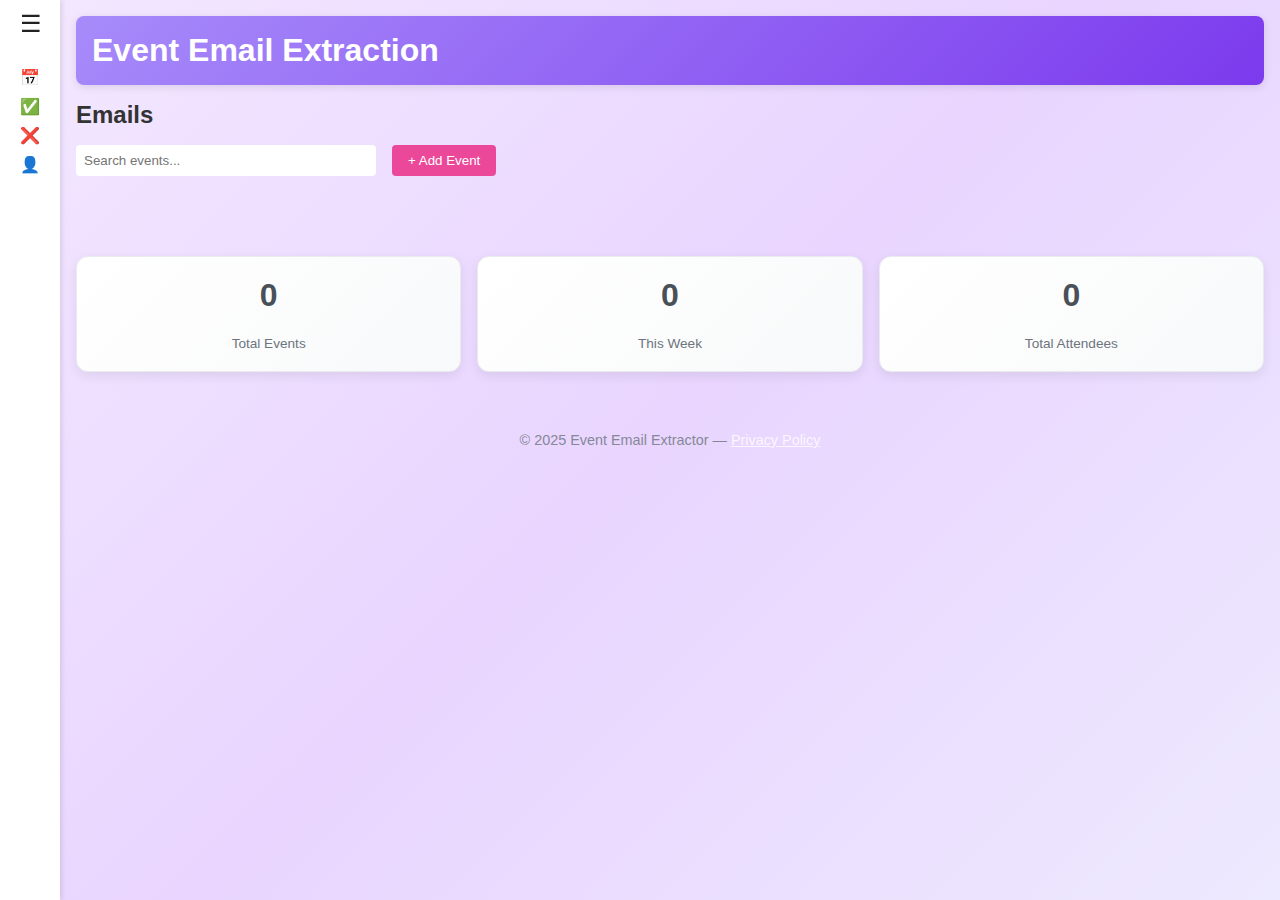
<file: index.html>
<!DOCTYPE html>
<html lang="en">
<head>
  <meta charset="UTF-8" />
  <meta name="viewport" content="width=device-width, initial-scale=1.0" />
  <title>Event Dashboard</title>
  <link href="Proemail.css" rel="stylesheet">
</head>
<body>
  <div class="overlay" id="overlay" onclick="toggleSidebar()"></div>
  <div class="sidebar" id="sidebar">
    <div>
      <button class="menu-btn" onclick="toggleSidebar()">☰</button>
    </div>
    <div class="menu">
      <div class="menu-item">📅 <span>Upcoming (<span id="upcoming-count">0</span>)</span></div>
      <div class="menu-item">✅ <span>Attended (<span id="attended-count">0</span>)</span></div>
      <div class="menu-item">❌ <span>Missed (<span id="missed-count">0</span>)</span></div>
      <div class="menu-item login-sign-up" id="login-button">
        👤 <span>Login with Google</span>
      </div>
    </div>
  </div>

  <div class="content" id="mainContent">
    <div class="topbar">
      <h1>Event Email Extraction</h1>
    </div>

    <!-- Email List Section -->
    <div id="email-section" style="margin-bottom: 1rem;">
      <h2>Emails</h2>
      <div id="email-list" style="max-height: 200px; overflow-y: auto; margin-bottom: 1rem;"></div>
      <div id="email-loading" style="display: none;">Loading emails...</div>
      <div id="email-error" style="color: red; display: none;"></div>
    </div>

    <!-- Search and Add Event -->
    <div style="display: flex; flex-wrap: wrap; gap: 1rem; margin-bottom: 1rem;">
      <input type="text" id="search-events" placeholder="Search events..." style="padding: 0.5rem; border-radius: 4px; border: none; flex-grow: 1; max-width: 300px;">
      <button id="add-event-btn" style="padding: 0.5rem 1rem; background-color: #ec4899; border: none; border-radius: 4px; color: white;" disabled>+ Add Event</button>
    </div>

    <!-- Events Section -->
    <div class="events" id="events-list">
      <div id="events-loading" style="display: none;">Loading events...</div>
      <div id="events-error" style="color: red; display: none;"></div>
    </div>

    <!-- Summary Section -->
    <div class="summary">
      <div class="card"><span id="total-events">0</span><br><small>Total Events</small></div>
      <div class="card"><span id="this-week-events">0</span><br><small>This Week</small></div>
      <div class="card"><span id="total-attendees">0</span><br><small>Total Attendees</small></div>
    </div>

    <footer>
      © 2025 Event Email Extractor — <a href="privacy_updated.html" style="color: white; text-decoration: underline;">Privacy Policy</a>
    </footer>
  </div>

  <script src="https://apis.google.com/js/platform.js" async defer></script>
  <script src="Proemail.js"></script>
</body>
</html>
</file>
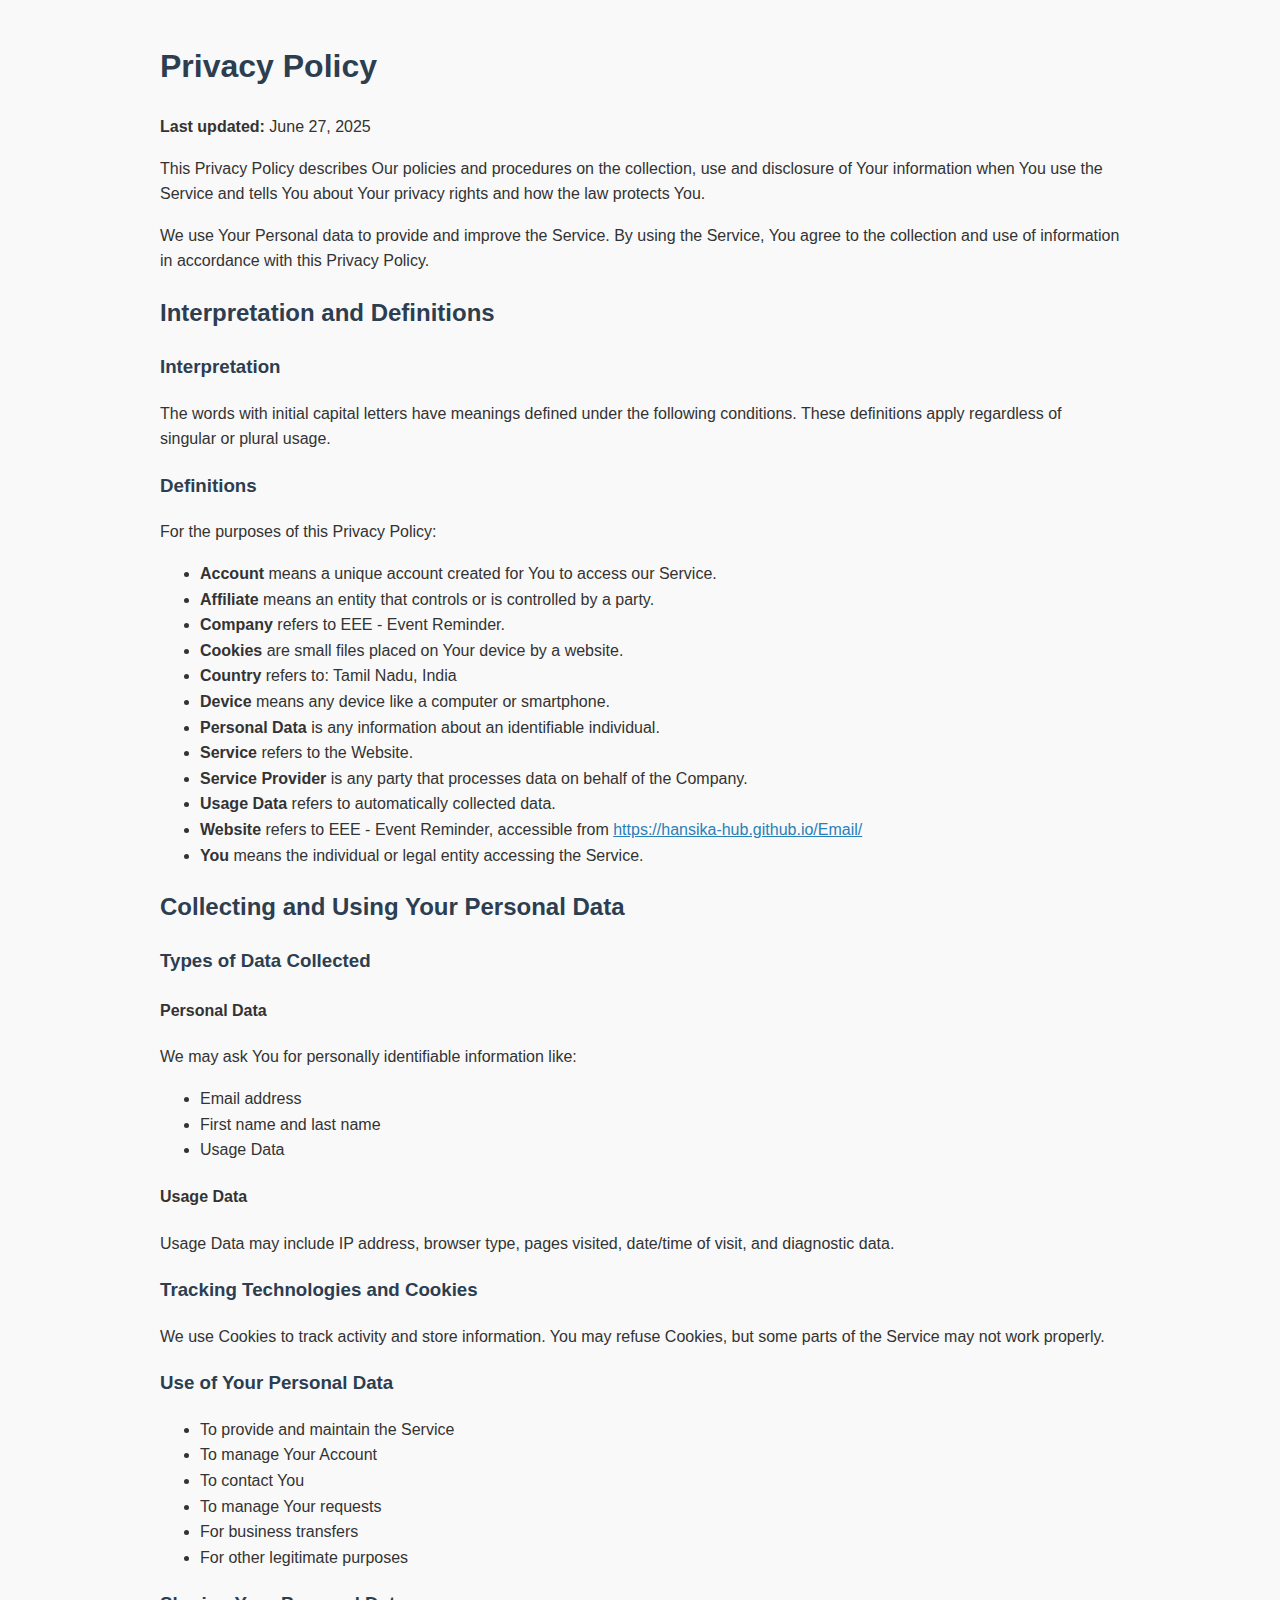
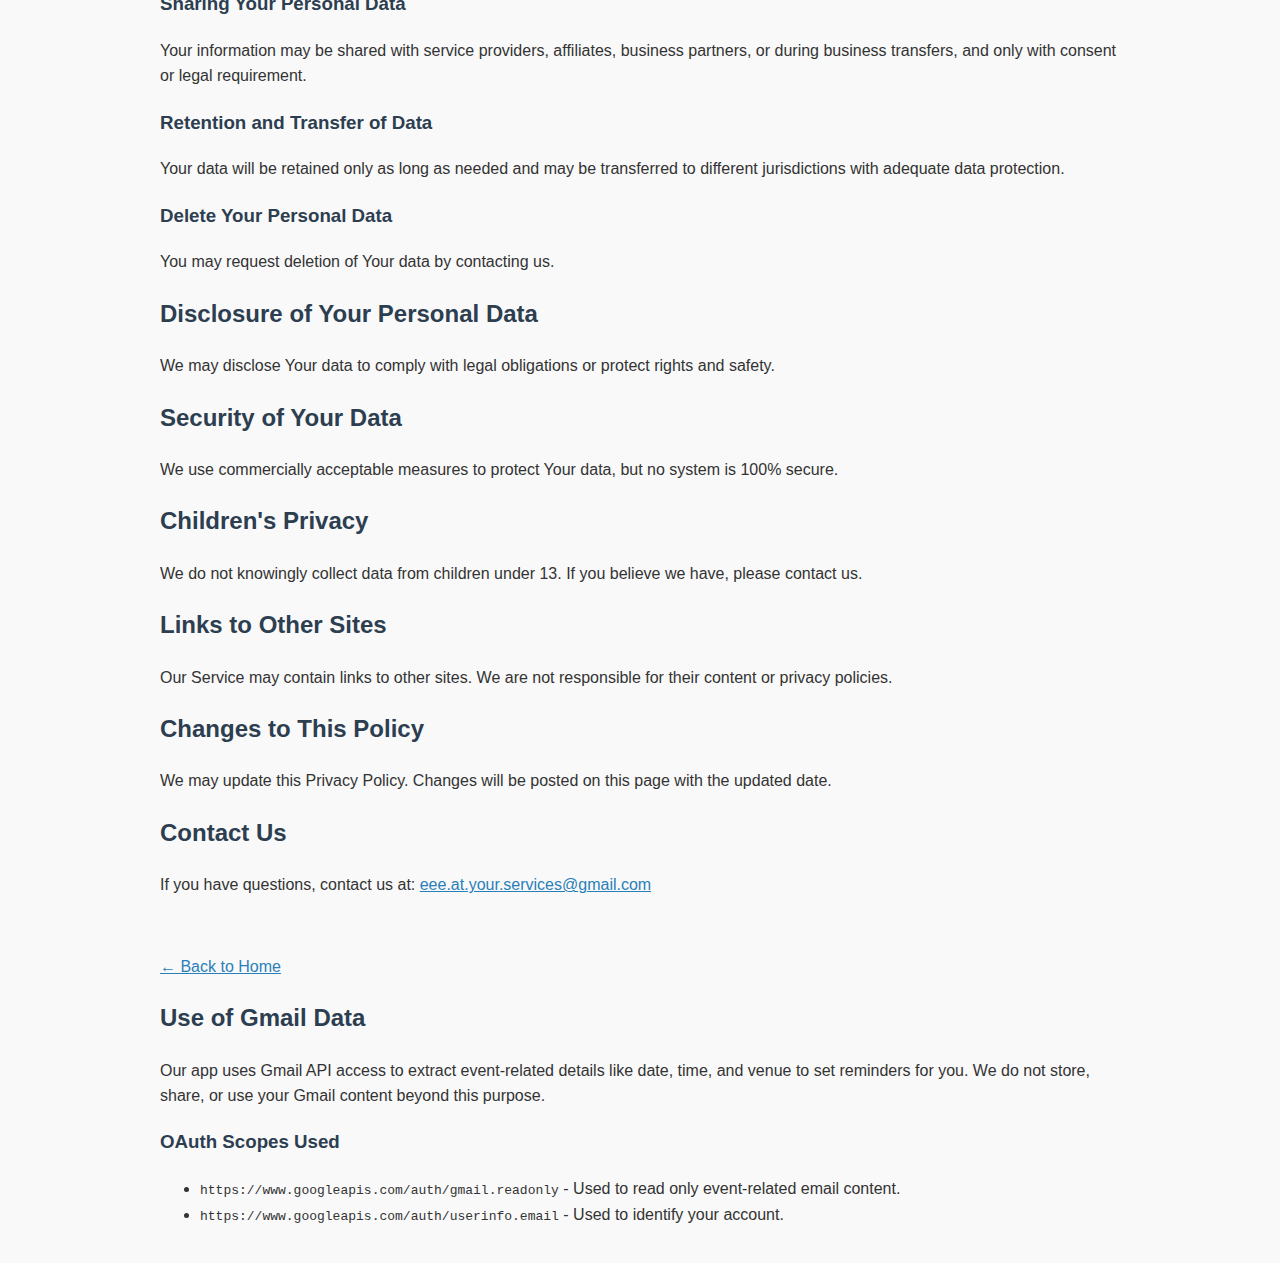
<file: policy.html>
<!DOCTYPE html>
<html lang="en">
<head>
  <meta charset="UTF-8" />
  <meta name="viewport" content="width=device-width, initial-scale=1.0" />
  <title>Privacy Policy – EEE - Event Reminder</title>
  <style>
    body {
      font-family: Arial, sans-serif;
      line-height: 1.6;
      padding: 20px;
      max-width: 960px;
      margin: auto;
      background-color: #f9f9f9;
      color: #333;
    }
    h1, h2, h3 {
      color: #2c3e50;
    }
    a {
      color: #2980b9;
    }
    .back-link {
      margin-top: 40px;
      display: inline-block;
    }
  </style>
</head>
<body>
  <h1>Privacy Policy</h1>
  <p><strong>Last updated:</strong> June 27, 2025</p>

  <p>This Privacy Policy describes Our policies and procedures on the collection, use and disclosure of Your information when You use the Service and tells You about Your privacy rights and how the law protects You.</p>

  <p>We use Your Personal data to provide and improve the Service. By using the Service, You agree to the collection and use of information in accordance with this Privacy Policy.</p>

  <h2>Interpretation and Definitions</h2>
  <h3>Interpretation</h3>
  <p>The words with initial capital letters have meanings defined under the following conditions. These definitions apply regardless of singular or plural usage.</p>

  <h3>Definitions</h3>
  <p>For the purposes of this Privacy Policy:</p>
  <ul>
    <li><strong>Account</strong> means a unique account created for You to access our Service.</li>
    <li><strong>Affiliate</strong> means an entity that controls or is controlled by a party.</li>
    <li><strong>Company</strong> refers to EEE - Event Reminder.</li>
    <li><strong>Cookies</strong> are small files placed on Your device by a website.</li>
    <li><strong>Country</strong> refers to: Tamil Nadu, India</li>
    <li><strong>Device</strong> means any device like a computer or smartphone.</li>
    <li><strong>Personal Data</strong> is any information about an identifiable individual.</li>
    <li><strong>Service</strong> refers to the Website.</li>
    <li><strong>Service Provider</strong> is any party that processes data on behalf of the Company.</li>
    <li><strong>Usage Data</strong> refers to automatically collected data.</li>
    <li><strong>Website</strong> refers to EEE - Event Reminder, accessible from <a href="https://hansika-hub.github.io/Email/">https://hansika-hub.github.io/Email/</a></li>
    <li><strong>You</strong> means the individual or legal entity accessing the Service.</li>
  </ul>

  <h2>Collecting and Using Your Personal Data</h2>
  <h3>Types of Data Collected</h3>
  <h4>Personal Data</h4>
  <p>We may ask You for personally identifiable information like:</p>
  <ul>
    <li>Email address</li>
    <li>First name and last name</li>
    <li>Usage Data</li>
  </ul>

  <h4>Usage Data</h4>
  <p>Usage Data may include IP address, browser type, pages visited, date/time of visit, and diagnostic data.</p>

  <h3>Tracking Technologies and Cookies</h3>
  <p>We use Cookies to track activity and store information. You may refuse Cookies, but some parts of the Service may not work properly.</p>

  <h3>Use of Your Personal Data</h3>
  <ul>
    <li>To provide and maintain the Service</li>
    <li>To manage Your Account</li>
    <li>To contact You</li>
    <li>To manage Your requests</li>
    <li>For business transfers</li>
    <li>For other legitimate purposes</li>
  </ul>

  <h3>Sharing Your Personal Data</h3>
  <p>Your information may be shared with service providers, affiliates, business partners, or during business transfers, and only with consent or legal requirement.</p>

  <h3>Retention and Transfer of Data</h3>
  <p>Your data will be retained only as long as needed and may be transferred to different jurisdictions with adequate data protection.</p>

  <h3>Delete Your Personal Data</h3>
  <p>You may request deletion of Your data by contacting us.</p>

  <h2>Disclosure of Your Personal Data</h2>
  <p>We may disclose Your data to comply with legal obligations or protect rights and safety.</p>

  <h2>Security of Your Data</h2>
  <p>We use commercially acceptable measures to protect Your data, but no system is 100% secure.</p>

  <h2>Children's Privacy</h2>
  <p>We do not knowingly collect data from children under 13. If you believe we have, please contact us.</p>

  <h2>Links to Other Sites</h2>
  <p>Our Service may contain links to other sites. We are not responsible for their content or privacy policies.</p>

  <h2>Changes to This Policy</h2>
  <p>We may update this Privacy Policy. Changes will be posted on this page with the updated date.</p>

  <h2>Contact Us</h2>
  <p>If you have questions, contact us at: <a href="mailto:eee.at.your.services@gmail.com">eee.at.your.services@gmail.com</a></p>

  <a class="back-link" href="index.html">← Back to Home</a>

<h2>Use of Gmail Data</h2>
<p>Our app uses Gmail API access to extract event-related details like date, time, and venue to set reminders for you. We do not store, share, or use your Gmail content beyond this purpose.</p>

<h3>OAuth Scopes Used</h3>
<ul>
  <li><code>https://www.googleapis.com/auth/gmail.readonly</code> - Used to read only event-related email content.</li>
  <li><code>https://www.googleapis.com/auth/userinfo.email</code> - Used to identify your account.</li>
</ul>

</body>
</html>
</file>
<file: Proemail.css>
* {
  box-sizing: border-box;
  margin: 0;
  padding: 0;
  font-family: 'Inter', sans-serif;
}
body {
  background: linear-gradient(135deg, #f3e8ff 0%, #e9d5ff 50%, #ede9fe 100%);
  color: #333;
  min-height: 100vh;
  overflow-x: hidden;
}
.sidebar {
  position: fixed;
  top: 0;
  left: 0;
  height: 100%;
  background: white;
  color: #333;
  box-shadow: 2px 0 5px rgba(0,0,0,0.1);
  z-index: 1001;
  overflow: hidden;
  width: 60px;
  transition: width 0.3s ease;
}
.sidebar.open {
  width: 250px;
}
.sidebar .header {
  padding: 20px;
  font-size: 1.5rem;
  background: linear-gradient(135deg, #c4b5fd 0%, #8b5cf6 100%);
  color: white;
  text-align: center;
}
.sidebar .menu {
  padding: 20px;
}
.sidebar .menu-item {
  display: flex;
  align-items: center;
  margin: 10px 0;
  gap: 10px;
  font-weight: 600;
}
.login-sign-up {
  cursor: pointer;
}
.sidebar .menu-item span {
  display: none;
}
.sidebar.open .menu-item span {
  display: inline;
}
.overlay {
  position: fixed;
  inset: 0;
  background: rgba(0, 0, 0, 0.4);
  backdrop-filter: blur(5px);
  z-index: 1000;
  display: none;
}
.overlay.show {
  display: block;
}
.topbar {
  display: flex;
  justify-content: space-between;
  align-items: center;
  padding: 1rem;
  background: linear-gradient(135deg, #a78bfa 0%, #7c3aed 100%);
  color: white;
  border-radius: 8px;
  margin-bottom: 1rem;
  box-shadow: 0 2px 8px rgba(0, 0, 0, 0.1);
}
.content {
  margin-left: 60px;
  padding: 1rem;
  transition: margin-left 0.3s ease;
}
.sidebar.open ~ .content {
  margin-left: 250px;
}

.card {
  background: white;
  color: #333;
  font-size: 0.9rem;
  padding: 15px;
  margin-bottom: 12px;
  border-radius: 12px;
  box-shadow: 0 4px 12px rgba(0, 0, 0, 0.08);
  border: 1px solid rgba(0, 0, 0, 0.05);
  transition: transform 0.2s ease, box-shadow 0.2s ease;
}

.card:hover {
  transform: translateY(-2px);
  box-shadow: 0 6px 20px rgba(0, 0, 0, 0.12);
}

.events, .summary {
  display: grid;
  gap: 1rem;
}
.events {
  grid-template-columns: repeat(auto-fit, minmax(280px, 1fr));
}
.summary {
  grid-template-columns: repeat(auto-fit, minmax(150px, 1fr));
  margin-top: 2rem;
  text-align: center;
}

.summary .card {
  background: linear-gradient(135deg, #ffffff 0%, #f8f9fa 100%);
  border: 1px solid #e9ecef;
  text-align: center;
  padding: 20px;
}

.summary .card span {
  font-size: 2rem;
  font-weight: bold;
  color: #495057;
  display: block;
  margin-bottom: 5px;
}

.summary .card small {
  color: #6c757d;
  font-size: 0.85rem;
}
.delete-btn {
  float: right;
  background: transparent;
  border: none;
  cursor: pointer;
  font-size: 1rem;
  color: #9ca3af;
}
.delete-btn:hover {
  color: #ef4444;
}
.menu-btn {
  font-size: 24px;
  background: none;
  border: none;
  color: rgb(35, 34, 34);
  cursor: pointer;
  display: inline-block;
  padding-left: 20px;
  padding-top: 10px;
}
footer {
  margin-top: 2rem;
  padding: 1rem;
  text-align: center;
  font-size: 0.9rem;
  opacity: 0.8;
  color: #6c757d;
}
@media(min-width: 1024px) {
  .overlay {
    display: none !important;
  }
}
/* Email list styling */
#email-section {
  margin-bottom: 1rem;
}
#email-list {
  max-height: 200px;
  overflow-y: auto;
  background: white;
  border-radius: 8px;
  box-shadow: 0 2px 4px rgba(0, 0, 0, 0.1);
}
.email-item {
  padding: 0.75rem;
  cursor: pointer;
  border-bottom: 1px solid #eee;
  color: #333;
  transition: background-color 0.2s;
}
.email-item:hover {
  background-color: #f5f5f5;
}
/* Loading and error states */
#email-loading, #events-loading {
  color: #333;
  text-align: center;
  padding: 1rem;
  background: white;
  border-radius: 8px;
}
#email-error, #events-error {
  color: #e3342f;
  text-align: center;
  padding: 1rem;
  background: white;
  border-radius: 8px;
}
.events {
  max-height: unset;
  overflow-y: auto;
  padding-bottom: 2rem;
}

#events-list {
  max-height: 80vh;
  overflow-y: auto;
}

/* Modal styles for Add Event */
.modal-overlay {
  position: fixed;
  inset: 0;
  background: rgba(0, 0, 0, 0.4);
  display: none;
  align-items: center;
  justify-content: center;
  z-index: 1100;
}

.modal-overlay.show {
  display: flex;
}

.modal {
  width: 95%;
  max-width: 480px;
  background: white;
  border-radius: 12px;
  box-shadow: 0 10px 30px rgba(0, 0, 0, 0.15);
  padding: 20px;
}

.modal h3 {
  margin-bottom: 12px;
  color: #4c1d95;
}

.modal .form-row {
  display: grid;
  gap: 10px;
  margin-bottom: 10px;
}

.modal label {
  font-size: 0.9rem;
  color: #374151;
}

.modal input, .modal select {
  width: 100%;
  padding: 10px;
  border-radius: 8px;
  border: 1px solid #e5e7eb;
  outline: none;
}

.modal input:focus, .modal select:focus {
  border-color: #a78bfa;
  box-shadow: 0 0 0 3px rgba(167, 139, 250, 0.25);
}

.modal-actions {
  display: flex;
  justify-content: flex-end;
  gap: 10px;
  margin-top: 10px;
}

.btn {
  padding: 0.5rem 1rem;
  border: none;
  border-radius: 8px;
  cursor: pointer;
}

.btn-primary {
  background: linear-gradient(135deg, #8b5cf6, #7c3aed);
  color: white;
}

.btn-ghost {
  background: transparent;
  color: #4b5563;
}
</file>
